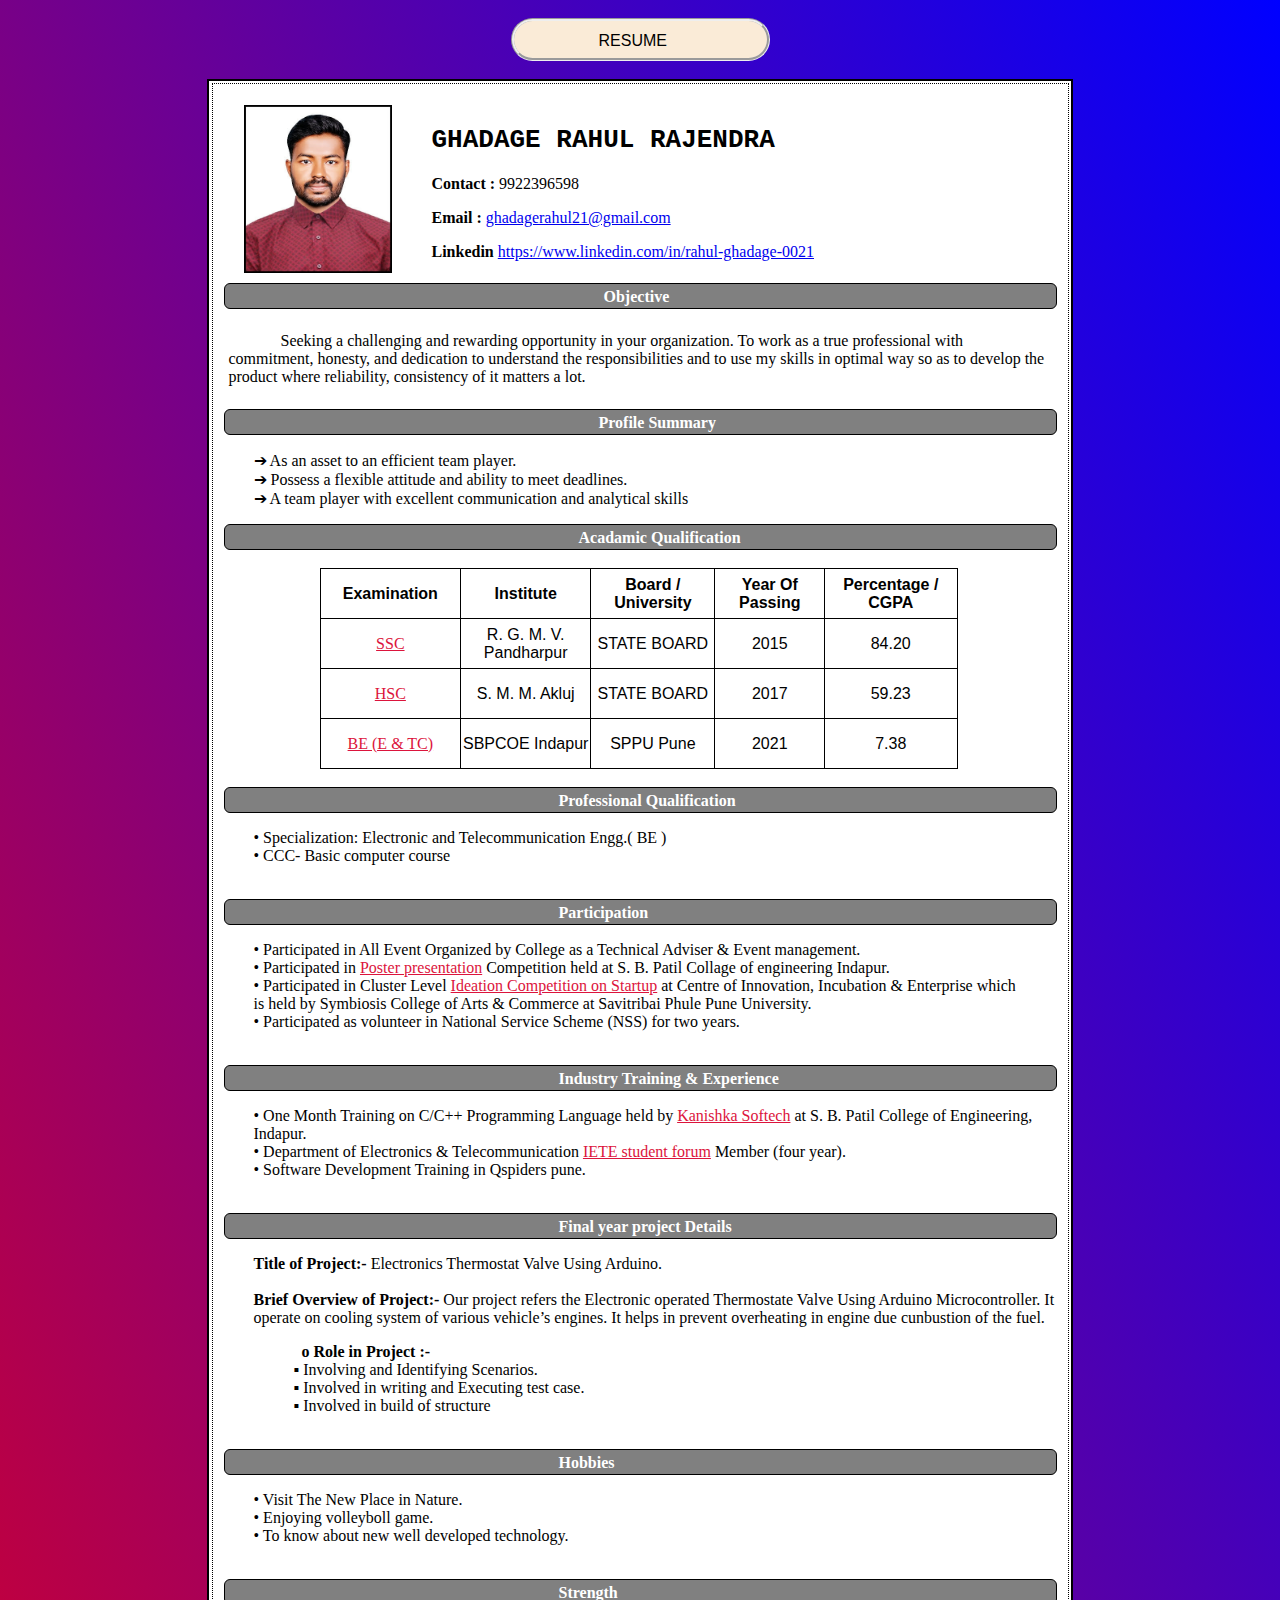
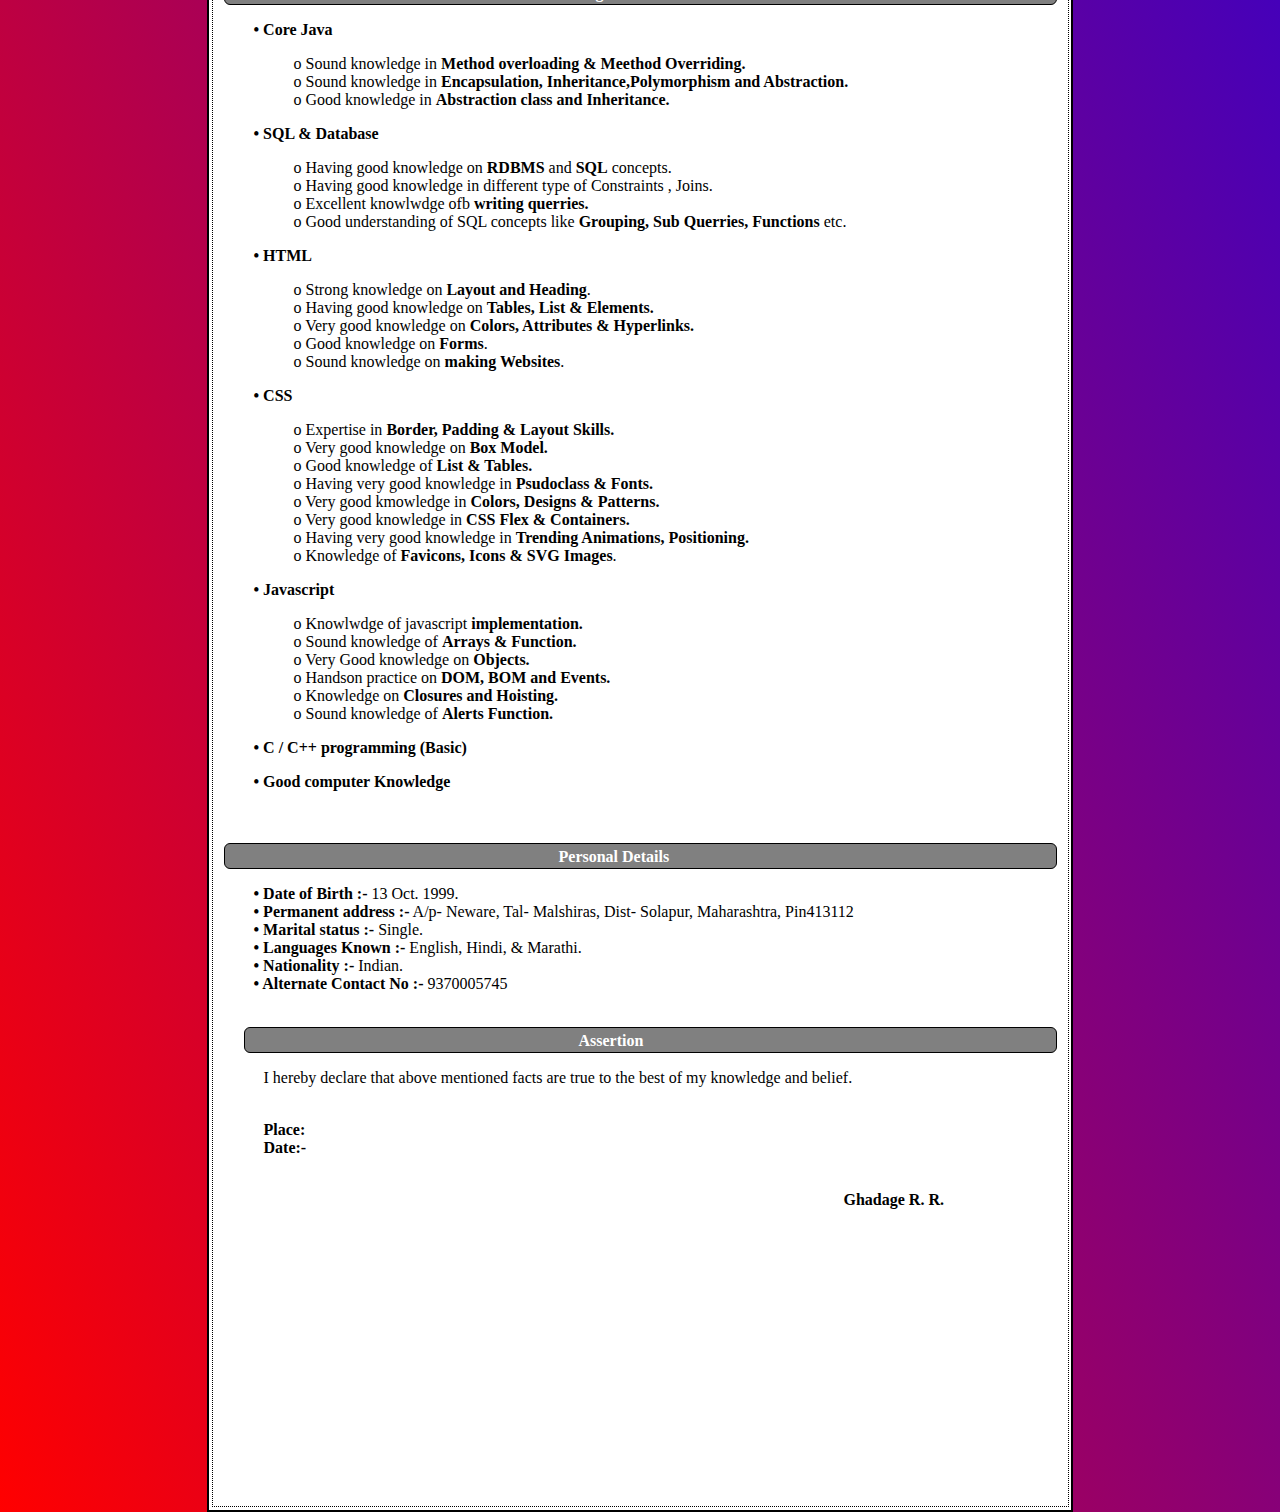
<file: index.html>
<!DOCTYPE html>
<html lang="en">

<head>
    <meta charset="UTF-8">
    <meta http-equiv="X-UA-Compatible" content="IE=edge">
    <meta name="viewport" content="width=device-width, initial-scale=1.0">
    <title>My Profile</title>
    <link rel="stylesheet" href="resume.css">
</head>

<body> <br>
    <div class="topic">
        <b style="font-weight: 300; font-family:'Gill Sans', 'Gill Sans MT', Calibri, 'Trebuchet MS', sans-serif;"> RESUME</b>
    </div> <br>
    <div id="outerborder">
        <div class="box">
            <div id="head">
                <div id="hinfo1">
                    <img src="./IMG/Rahul photo.jpg" height="166PX" width="146PX" alt="">
                </div>
                <div id="hinfo2">
                    <h2> <b id="name"> GHADAGE RAHUL RAJENDRA </b></h2>
                    <p><b>Contact :</b> 9922396598</p>
                    <p><b>Email : </b> <a href="https://mail.google.com/mail/u/1/#inbox?compose=DmwnWrRttWPVzJSVjWNCjtnnvWqzrPXNntDLxPmlQNnkkdnjZHjGLCtKDstHkfZtkqTTBVCvQVHl" style="font-family: Georgia, 'Times New Roman', Times, serif;">
                            ghadagerahul21@gmail.com </a> </p>
                    <p> <b> Linkedin </b> <a href="https://www.linkedin.com/in/rahul-ghadage-0021"> https://www.linkedin.com/in/rahul-ghadage-0021 </a> </p>
                </div>
            </div>

            <div class="objective">
                <div id="objhead"> <b style="color: white; margin-left: 375px;"> Objective</b> </div> <br>
                <p style="margin: 5px;"> &nbsp;&nbsp;&nbsp;&nbsp;&nbsp;&nbsp;&nbsp;&nbsp;&nbsp;&nbsp;&nbsp;&nbsp;
                    Seeking a
                    challenging and rewarding opportunity in your organization. To work as a true
                    professional with commitment, honesty, and dedication to understand the responsibilities and to use
                    my
                    skills in optimal way so as to develop the product where reliability, consistency of it matters a
                    lot.
                </p>
            </div> <br>

            <div id="psummary">
                <div id="objhead">
                    <b style="color: white; margin-left: 370px;"> Profile Summary </b>
                </div>
                <p style="margin-left: 30px;">
                    ➔ As an asset to an efficient team player. <br>
                    ➔ Possess a flexible attitude and ability to meet deadlines. <br>
                    ➔ A team player with excellent communication and analytical skills <br>
                </p>
            </div>


            <div class="objective">
                <div id="objhead"> <b style="color: white; margin-left: 350px;"> Acadamic Qualification</b> </div> <br>
                <table>
                    <tr>
                        <th> Examination</th>
                        <th> Institute</th>
                        <th> Board / University</th>
                        <th>Year Of Passing </th>
                        <th> Percentage / CGPA</th>
                    </tr>
                    <tr>
                        <td> <a href="./ssc.html" class="text" target="_blank"> SSC</a></td>
                        <td> R. G. M. V. Pandharpur </td>
                        <td> STATE BOARD </td>
                        <td> 2015</td>
                        <td> 84.20</td>
                    </tr>
                    <tr>
                        <td> <a href="./hsc.html" class="text" target="_blank"> HSC</a></td>
                        <td> S. M. M. Akluj</td>
                        <td> STATE BOARD</td>
                        <td> 2017 </td>
                        <td>59.23 </td>
                    </tr>
                    <tr>
                        <td> <a href="./be.html" class="text" target="_blank">BE (E & TC)</a></td>
                        <td> SBPCOE Indapur</td>
                        <td> SPPU Pune</td>
                        <td>2021 </td>
                        <td>7.38 </td>
                    </tr>
                </table>
            </div> <br>

            <div class="objective">
                <div id="objhead"> <b style="color: white; margin-left: 330px;"> Professional Qualification </b> </div>
                <p style="margin-left: 30px;">
                    • Specialization: Electronic and Telecommunication Engg.( BE ) <br>
                    • CCC- Basic computer course
                </p>
            </div> <br>

            <div class="objective">
                <div id="objhead"> <b style="color: white; margin-left: 330px;"> Participation </b> </div>
                <p style="margin-left: 30px;">
                    • Participated in All Event Organized by College as a Technical Adviser & Event
                    management. <br>
                    • Participated in <a href="./posterp.html" target="_blank" class="text">Poster presentation</a>
                    Competition held
                    at S. B. Patil Collage of engineering
                    Indapur. <br>
                    • Participated in Cluster Level <a href="./resentation.html" class="text" target="_blank">Ideation
                        Competition on
                        Startup</a> at Centre of Innovation,
                    Incubation & Enterprise which <br> is held by Symbiosis College of Arts & Commerce at
                    Savitribai Phule Pune University. <br>
                    • Participated as volunteer in National Service Scheme (NSS) for two years.
                </p>
            </div> <br>

            <div class="objective">
                <div id="objhead"> <b style="color: white; margin-left: 330px;"> Industry Training & Experience </b>
                </div>
                <p style="margin-left: 30px;">
                    • One Month Training on C/C++ Programming Language held by <a href="./ctraining.html" class="text"
                        target="_blank">Kanishka Softech</a> at S. B. Patil College of
                    Engineering, Indapur. <br>
                    • Department of Electronics & Telecommunication <a href="./iete.html" class="text"
                        target="_blank">IETE student
                        forum</a> Member (four year). <br>
                    • Software Development Training in Qspiders pune. <br>
                </p>
            </div> <br>


            <div class="objective">
                <div id="objhead"> <b style="color: white; margin-left: 330px;"> Final year project Details </b> </div>
                <p style="margin-left: 30px;">
                    <b> Title of Project:-</b> Electronics Thermostat Valve Using Arduino. <br><br>
                    <b> Brief Overview of Project:-</b> Our project refers the Electronic operated Thermostate
                    Valve Using Arduino Microcontroller. It operate on cooling system of various vehicle’s
                    engines. It helps in prevent overheating in engine due cunbustion of the fuel. <br>
                <p style="margin-left: 70px;"> <b> &nbsp; o Role in Project :-</b> <br>
                    ▪ Involving and Identifying Scenarios. <br>
                    ▪ Involved in writing and Executing test case. <br>
                    ▪ Involved in build of structure</p>
                </p>
            </div> <br>

            <div class="objective">
                <div id="objhead"> <b style="color: white; margin-left: 330px;"> Hobbies </b> </div>
                <p style="margin-left: 30px;">
                    • Visit The New Place in Nature. <br>
                    • Enjoying volleyboll game. <br>
                    • To know about new well developed technology. <br>
                </p>
            </div> <br>


            <div class="objective">
                <div id="objhead"> <b style="color: white; margin-left: 330px;">Strength </b> </div>
                <p style="margin-left: 30px;">
                    <b> • Core Java </b>
                <p style="margin-left: 70px;"> o Sound knowledge in <b> Method overloading & Meethod Overriding.</b>
                    <br>
                    o Sound knowledge in <b> Encapsulation, Inheritance,Polymorphism and Abstraction.</b> <br>
                    o Good knowledge in <b> Abstraction class and Inheritance.</b>
                </p>
                </p>

                <p style="margin-left: 30px;">
                    <b> • SQL & Database </b>
                <p style="margin-left: 70px;"> o Having good knowledge on <b>RDBMS</b> and <b>SQL</b> concepts. <br>
                    o Having good knowledge in different type of <b></b>Constraints , Joins.</b> <br>
                    o Excellent knowlwdge ofb <b> writing querries.</b> <br>
                    o Good understanding of SQL concepts like <b>Grouping, Sub Querries, Functions</b> etc.</p>
                </p>

                <p style="margin-left: 30px;">
                    <b> • HTML </b>
                <p style="margin-left: 70px;"> o Strong knowledge on <b>Layout and Heading</b>. <br>
                    o Having good knowledge on <b>Tables, List & Elements.</b> <br>
                    o Very good knowledge on <b>Colors, Attributes & Hyperlinks.</b> <br>
                    o Good knowledge on <b>Forms</b>. <br>
                    o Sound knowledge on <b>making Websites</b>.</p>
                </p>

                <p style="margin-left: 30px;">
                    <b> • CSS </b>
                <p style="margin-left: 70px;"> o Expertise in <b>Border, Padding & Layout Skills.</b> <br>
                    o Very good knowledge on <b>Box Model.</b> <br>
                    o Good knowledge of <b>List & Tables.</b> <br>
                    o Having very good knowledge in <b>Psudoclass & Fonts.</b> <br>
                    o Very good kmowledge in <b>Colors, Designs & Patterns.</b> <br>
                    o Very good knowledge in <b>CSS Flex & Containers.</b> <br>
                    o Having very good knowledge in <b>Trending Animations, Positioning.</b> <br>
                    o Knowledge of <b>Favicons, Icons & SVG Images</b>.</p>
                </p>

                <p style="margin-left: 30px;">
                    <b> • Javascript </b>
                <p style="margin-left: 70px;"> o Knowlwdge of javascript <b>implementation.</b> <br>
                    o Sound knowledge of <b>Arrays & Function.</b> <br>
                    o Very Good knowledge on <b>Objects.</b> <br>
                    o Handson practice on <b>DOM, BOM and Events.</b> <br>
                    o Knowledge on <b>Closures and Hoisting.</b> <br>
                    o Sound knowledge of <b>Alerts Function.</b>
                </p>
                <p style="margin-left: 30px;">
                    <b>• C / C++ programming (Basic)</b>
                </p>
                <p style="margin-left: 30px;">
                    <b> • Good computer Knowledge </b>
                </p> <br>
            </div> <br>

            <div class="objective">
                <div id="objhead"> <b style="color: white; margin-left: 330px;"> Personal Details </b> </div>
                <p style="margin-left: 30px;">
                    <b> • Date of Birth :-</b> 13 Oct. 1999. <br>
                    <b> • Permanent address :-</b> A/p- Neware, Tal- Malshiras, Dist- Solapur, Maharashtra, Pin413112
                    <br>
                    <b> • Marital status :-</b> Single. <br>
                    <b> • Languages Known :-</b> English, Hindi, & Marathi. <br>
                    <b> • Nationality :-</b> Indian. <br>
                    <b> • Alternate Contact No :-</b> 9370005745 <br>
                </p>
            </div> <br>


            <div class="objective" style="margin-left: 20px;">
                <div id="objhead"> <b style="color: white; margin-left: 330px;"> Assertion </b> </div>
                <p style="margin-left: 30px;">
                <p style="margin-left: 20px;"> I hereby declare that above mentioned facts are true to the best of my knowledge and belief.</p>
                <br>
                <b style="margin-left: 20px;"> Place:</b> <br>
                <b style="margin-left: 20px;"> Date:-</b><br>
                </p> <br>
                <div id="sign">
                    <b> Ghadage R. R.</b>
                </div>
            </div> <br>


        </div>
    </div>

</body>

</html>
</file>
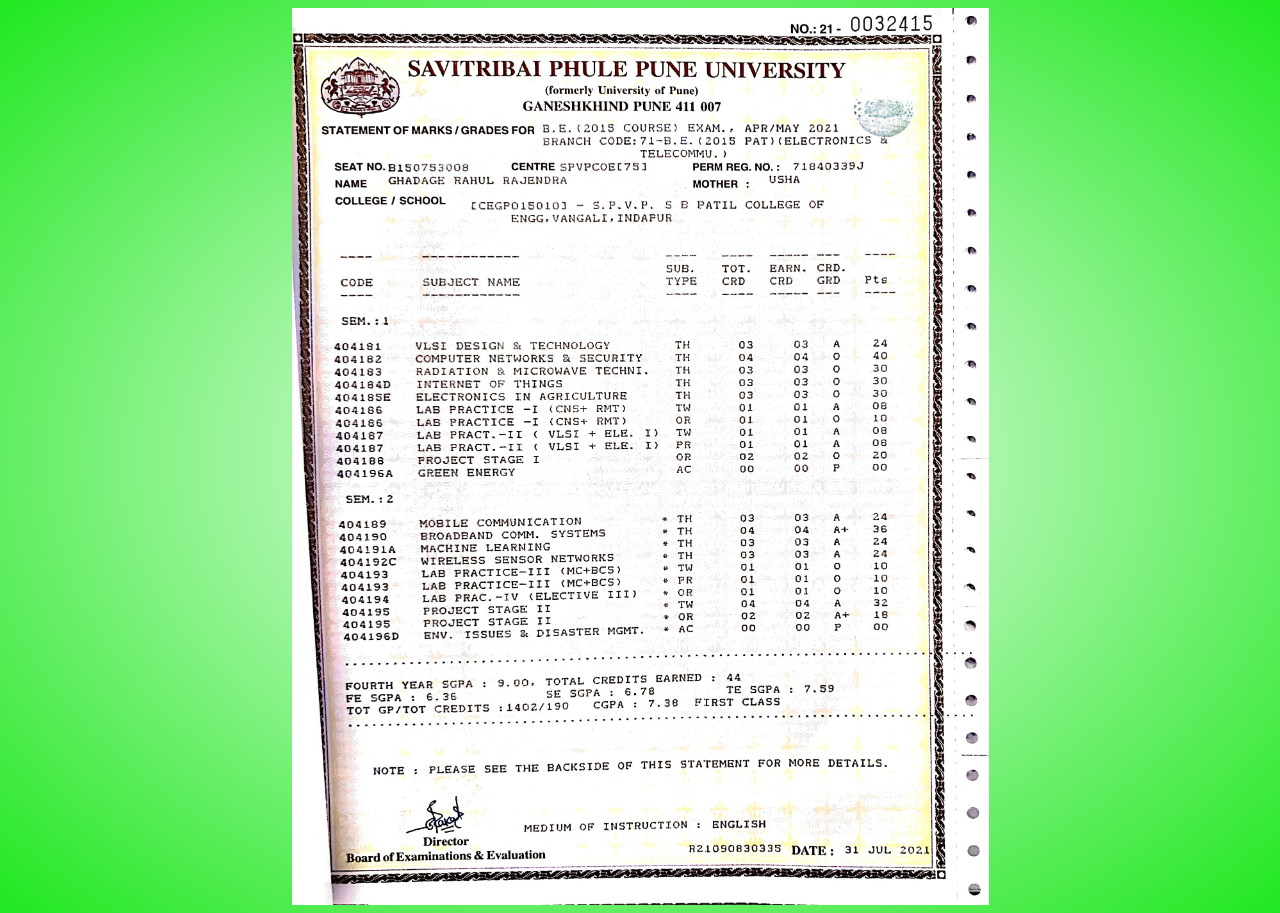
<file: be.html>
<!DOCTYPE html>
<html lang="en">

<head>
    <meta charset="UTF-8">
    <meta http-equiv="X-UA-Compatible" content="IE=edge">
    <meta name="viewport" content="width=device-width, initial-scale=1.0">
    <title> BE Document</title>
    <style>
        body {
            background: radial-gradient( white, rgb(32, 231, 32));
        }

        .be {
            height: 897px;
            width: 697px;
            margin: auto;
        }

        img {
            height: 897px;
            width: 697px;
            margin: auto;
        }
    </style>
</head>

<body>
    <div class="be">
        <img src="./IMG/DOCUMENTS IMAGES/BE MARKSHEET .jpg" alt=" image is not available ">
    </div>

</body>

</html>
</file>
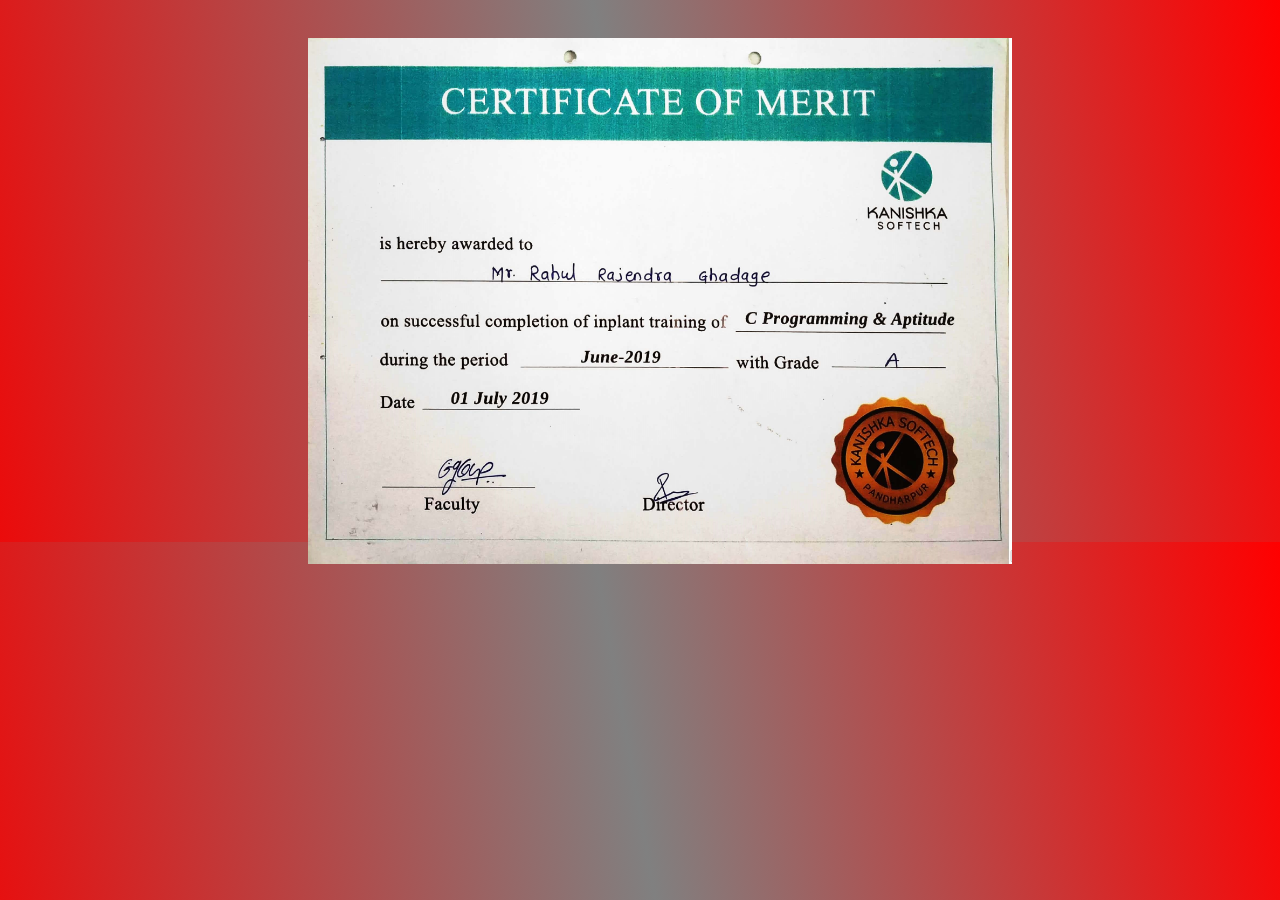
<file: ctraining.html>
<!DOCTYPE html>
<html lang="en">

<head>
    <meta charset="UTF-8">
    <meta http-equiv="X-UA-Compatible" content="IE=edge">
    <meta name="viewport" content="width=device-width, initial-scale=1.0">
    <title>certificate Document</title>
    <style>
        body {
            background: linear-gradient(80deg, rgb(235, 11, 11), grey, red);
            background-size: cover;
        }

        .pp {
            height: 526px;
            width: auto;
            margin-left: 300px;
        }

        img {
            height: 526px;
            width: auto;
            margin-top: 30px;
        }
    </style>
</head>

<body>
    <div class="pp">
        <img src="./IMG/CERTIFICATES/c intern certification.jpg" alt="image not available">
    </div>

</body>

</html>
</file>
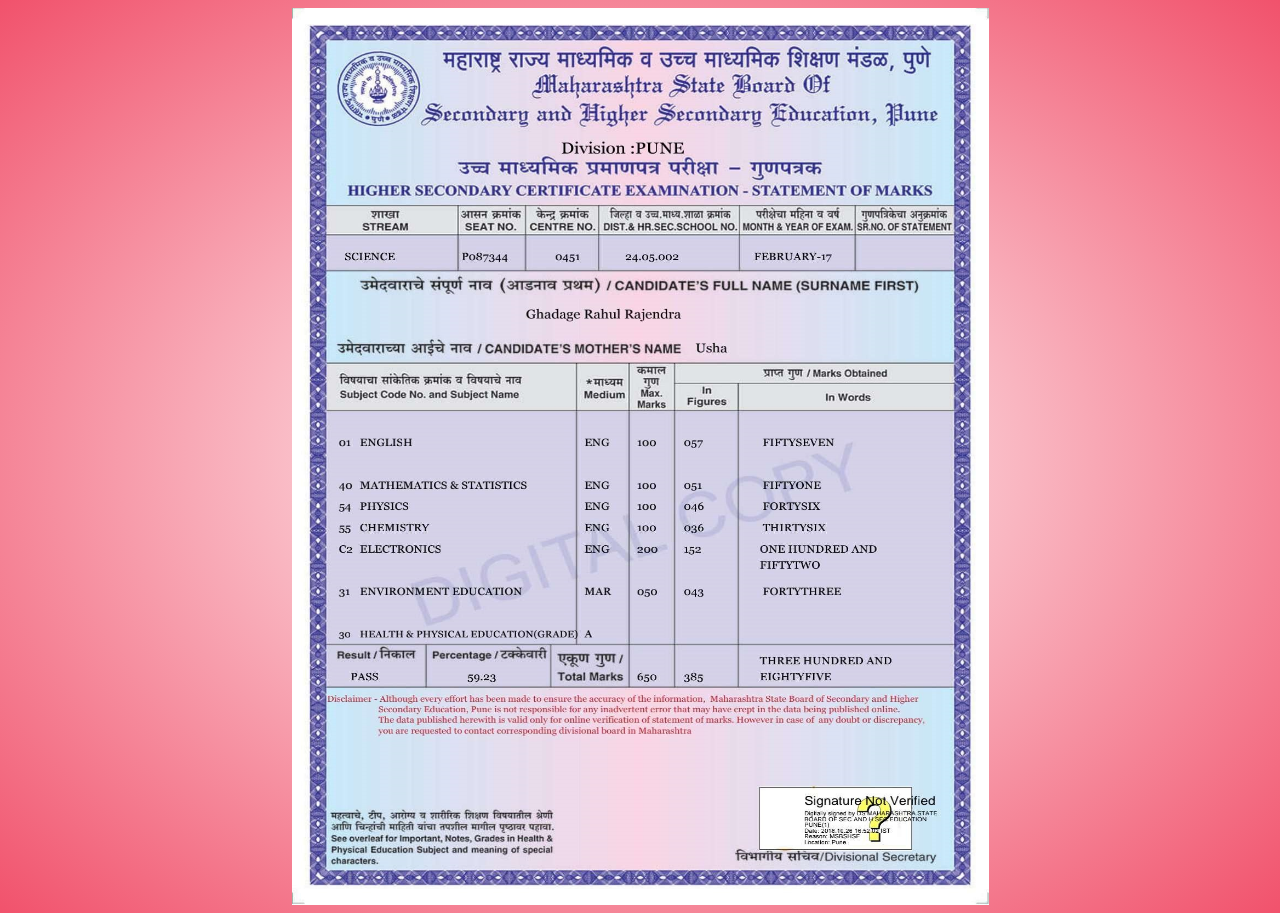
<file: hsc.html>
<!DOCTYPE html>
<html lang="en">
<head>
    <meta charset="UTF-8">
    <meta http-equiv="X-UA-Compatible" content="IE=edge">
    <meta name="viewport" content="width=device-width, initial-scale=1.0">
    <title>Hsc Document</title>
    <style>
        body
        {
            background: radial-gradient(white, rgb(241, 82, 108));
        }
         .hsc {
            height: 897px;
            width: 697px;
            margin: auto;
        }

        img {
            height: 897px;
            width: 697px;
            margin: auto;
        }
    </style>
</head>
<body>
    <div class="hsc">
        <img src="./IMG/DOCUMENTS IMAGES/HSC MARKSHEET.jpg" alt=" image not available"  >
    </div>
    
</body>
</html>
</file>
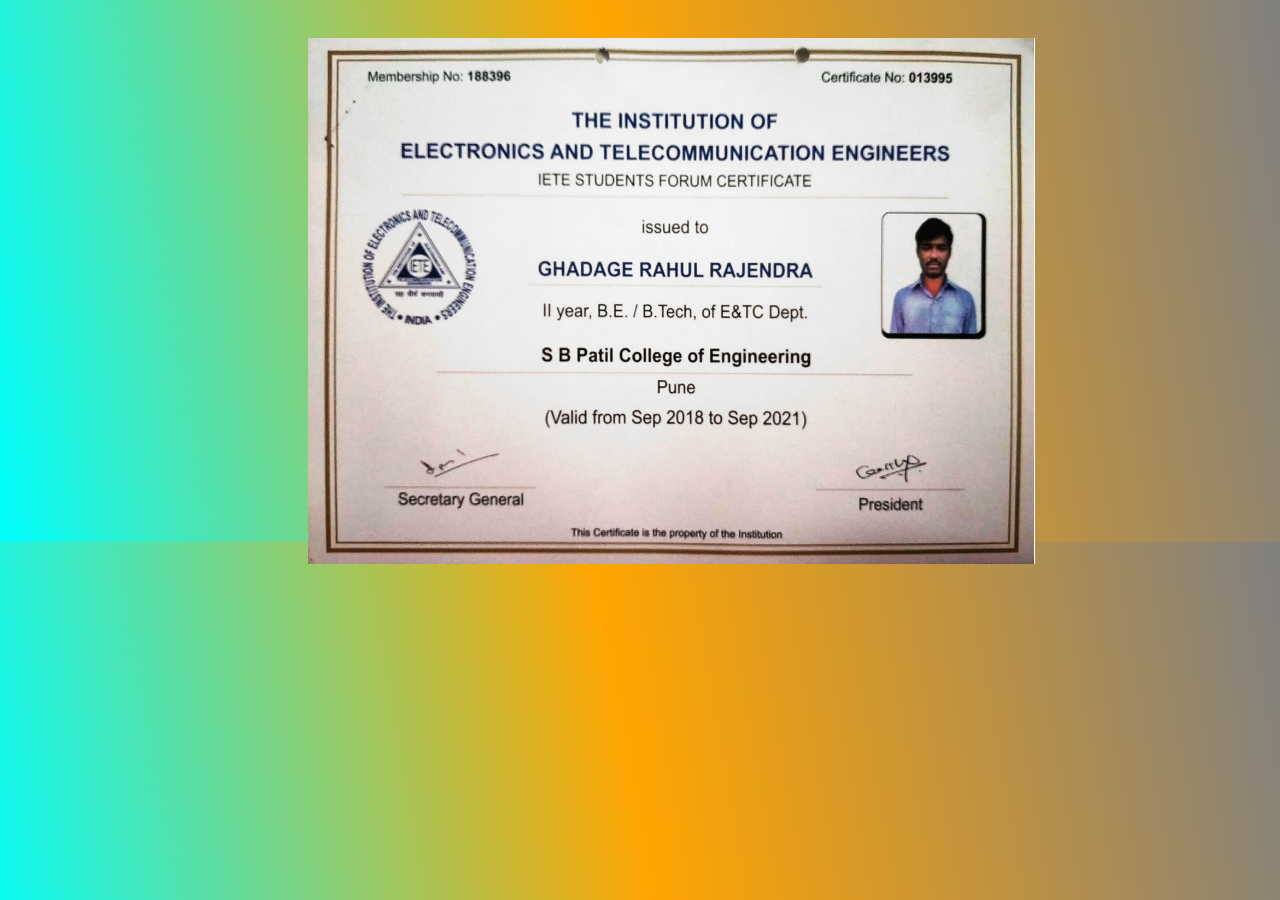
<file: iete.html>
<!DOCTYPE html>
<html lang="en">

<head>
    <meta charset="UTF-8">
    <meta http-equiv="X-UA-Compatible" content="IE=edge">
    <meta name="viewport" content="width=device-width, initial-scale=1.0">
    <title>Startup seminar Document</title>
    <style>
        body {
            background: linear-gradient(80deg, aqua, orange, grey);
            background-size: cover;
        }

        .pp {
            height: 526px;
            width: auto;
            margin-left: 300px;
        }

        img {
            height: 526px;
            width: auto;
            margin-top: 30px;
        }
    </style>
</head>

<body>
    <div class="pp">
        <img src="./IMG/CERTIFICATES/IETE FORUM CERTIFICATION.jpg" alt="image not available">
    </div>

</body>

</html>
</file>
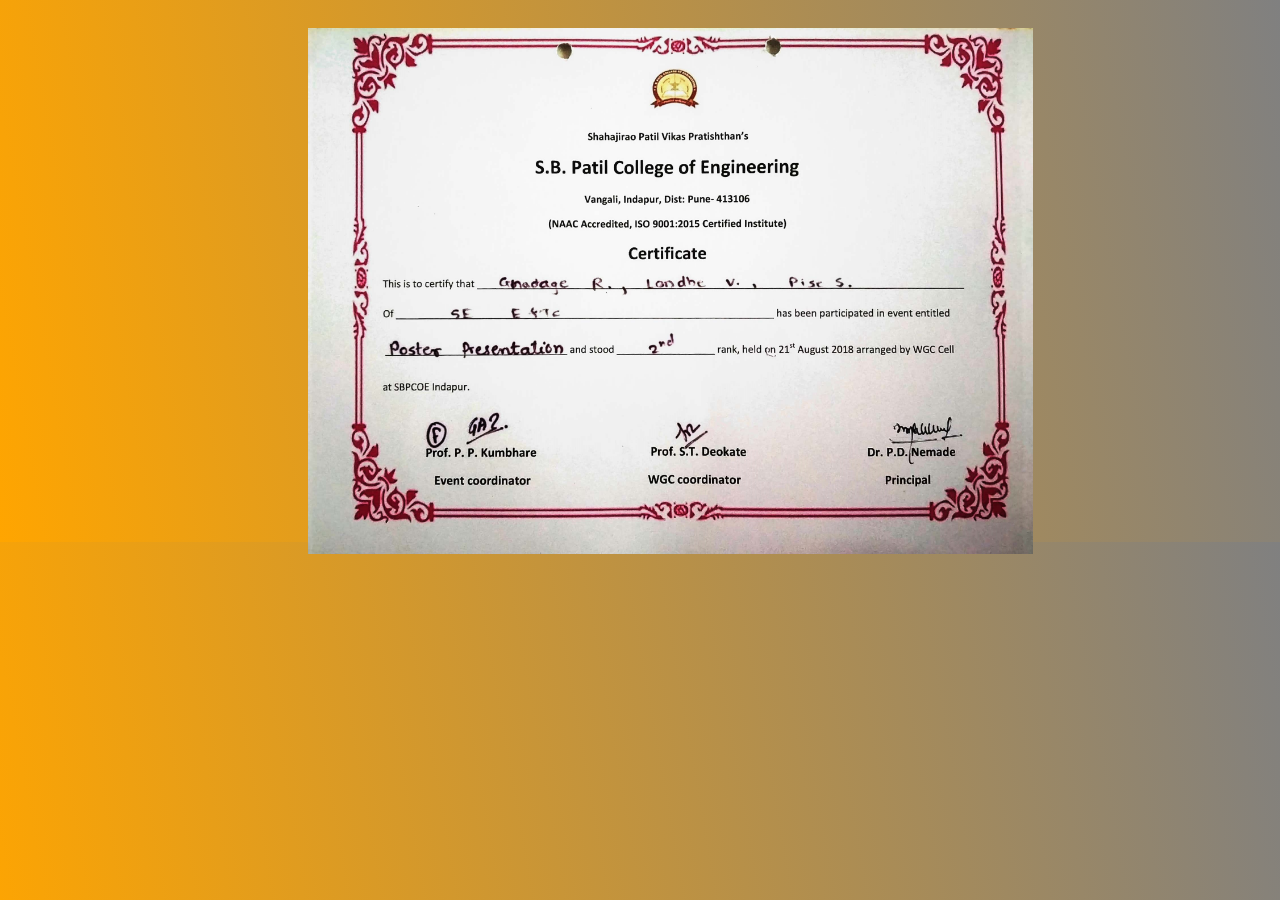
<file: posterp.html>
<!DOCTYPE html>
<html lang="en">

<head>
    <meta charset="UTF-8">
    <meta http-equiv="X-UA-Compatible" content="IE=edge">
    <meta name="viewport" content="width=device-width, initial-scale=1.0">
    <title>certificate Document</title>
    <style>
        body {
            background: linear-gradient(80deg, orange, grey);
            background-size: cover;
        }

        .pp {
            height: 526px;
            width: auto;
         margin-left: 300px;
        }

        img {
            height: 526px;
            width: auto;
           margin-top: 20px;
        }
    </style>
</head>

<body>
    <div class="pp">
        <img src="./IMG/CERTIFICATES/poster presentation certification.jpg" alt="image not available">
    </div>

</body>

</html>
</file>
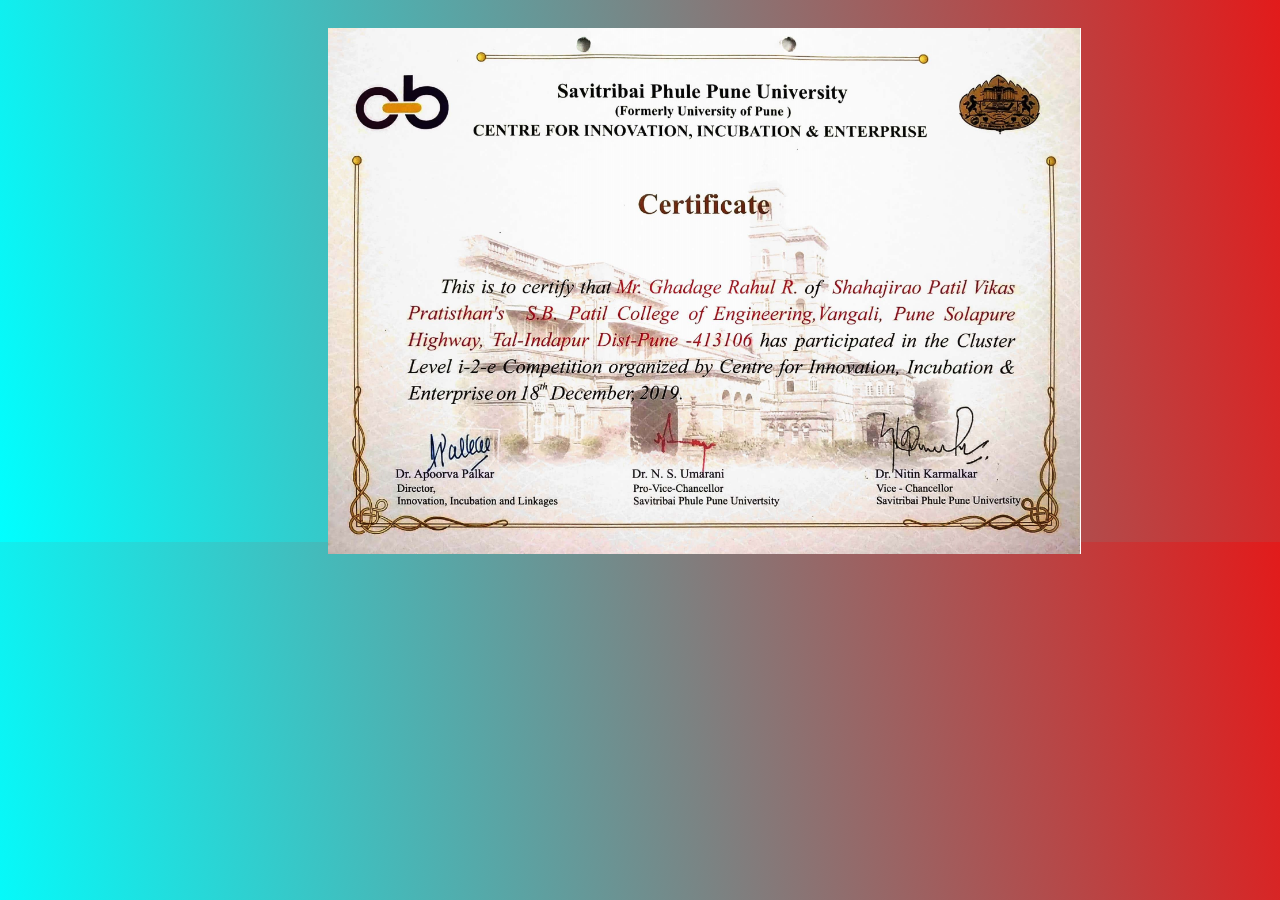
<file: resentation.html>
<!DOCTYPE html>
<html lang="en">

<head>
    <meta charset="UTF-8">
    <meta http-equiv="X-UA-Compatible" content="IE=edge">
    <meta name="viewport" content="width=device-width, initial-scale=1.0">
    <title>Presentation  Document</title>
    <style>
        body {
            background: linear-gradient(80deg, aqua, rgb(226, 27, 27));
            background-size: cover;
        }

        .pp {
            height: 526px;
            width: auto;
         margin-left: 300px;
        }

        img {
            height: 526px;
             width: auto;
            margin: 20px;
        }
    </style>
</head>

<body>
    <div class="pp">
        <img src="./IMG/CERTIFICATES/symbosysy college certification.jpg" alt="image not available">
    </div>

</body>

</html>
</file>
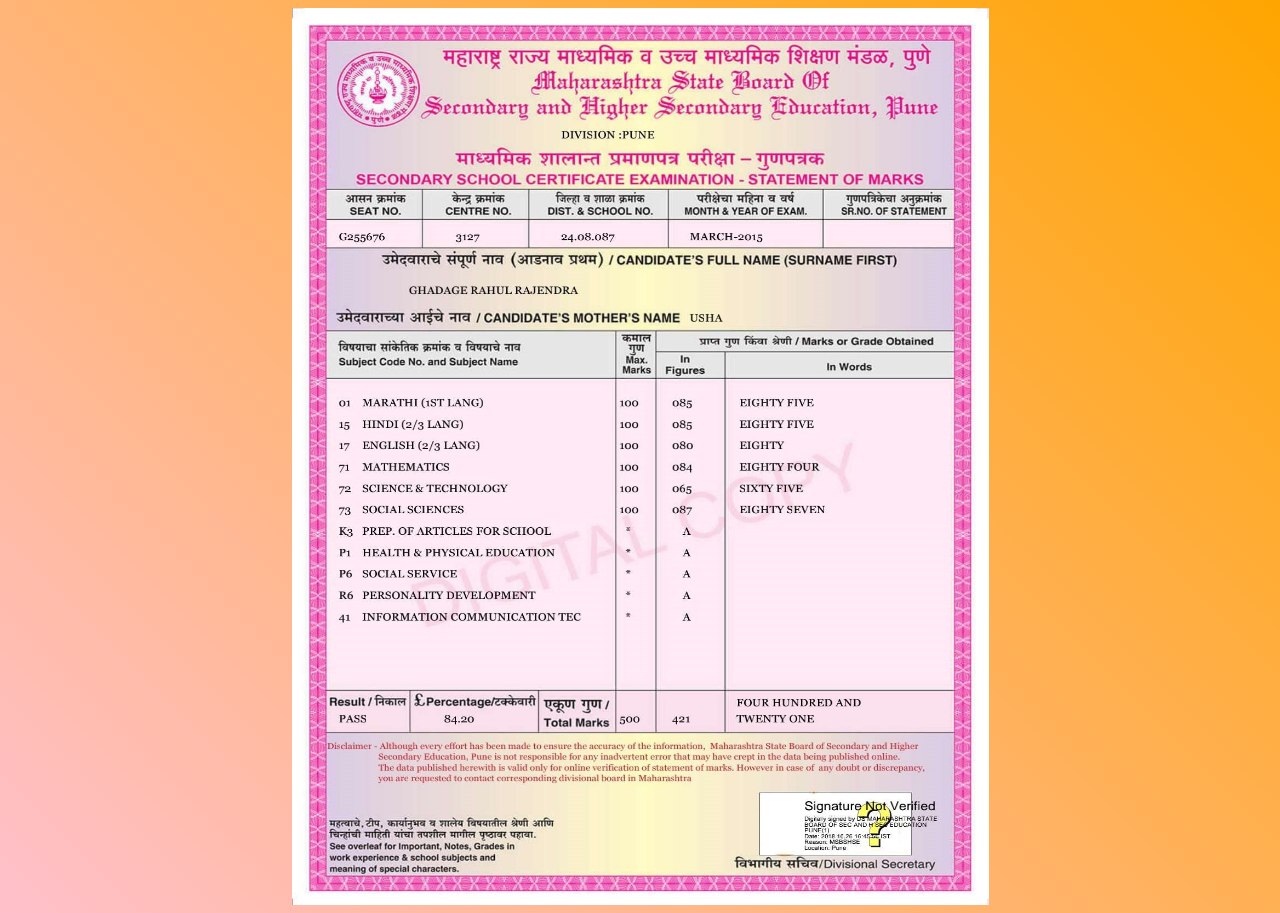
<file: ssc.html>
<!DOCTYPE html>
<html lang="en">

<head>
    <meta charset="UTF-8">
    <meta http-equiv="X-UA-Compatible" content="IE=edge">
    <meta name="viewport" content="width=device-width, initial-scale=1.0">
    <title>SSC marksheet</title>
    <style>
        body {
            background: linear-gradient(45deg, pink, orange);
        }

        .ssc {
            height: 897px;
            width: 697px;
            margin: auto;
        }

        img {
            height: 897px;
            width: 697px;
            margin: auto;
        }
        
    </style>
</head>

<body>
    <div class="ssc">
        <img src="./IMG/DOCUMENTS IMAGES/SSC MARKSHEET.jpg" alt="certificate is not available">
    </div>

</body>

</html>
</file>
<file: resume.css>
body
{
    margin: 0px;
    padding: 0px;
    background: linear-gradient(65deg, red, blue);
}
.box
{
    height: 3000px;
    width: 833px;
    border: 1px black dotted;
    padding: 11px;
   margin: auto;
   
}

#outerborder
{
    height: 3025px;
    width: 858px;
    border: 2px black solid;
    padding: 2px;
    margin: auto;
    background-color: white;
}
#head
{
    height: 188px;
   
    display: flex;
    flex-flow: row;
    flex-direction: row;
    flex-wrap: initial;
}
#name
{
    font-family:  monospace;
    font-size: 26px;
}

#hinfo1
{
    height: 166px;
    width: 146px;
   margin-top: 10px;
   margin-left: 20px;
    border: 1px solid;
}

#hinfo2
{
   
    height: 166px;
    width: 588px;
  padding-left: 10px;
  margin-top: 10px;
  margin-left: 30px;
}


#objhead
{
    height: 16px;
    background-color: gray;
    padding: 4px;
    border: 1px solid;
    border-radius: 6px;
    justify-content: center;
}
table,th,td
{
    width: 638px;
    height: 47px;
    text-align: center;
    font-family: 'Gill Sans', 'Gill Sans MT', Calibri, 'Trebuchet MS', sans-serif;
    border: 1px groove black;
    border-collapse: collapse;
    margin-left: 96px;
}

#sign
{
 margin-left: 600px;
}

.text
{
    font-family: serif;
    color: crimson;
}

.topic
{
    height: 15px;
    width: 157px;
    margin: auto;
    border: groove;
    background: antiquewhite;
    padding: 11px;
    border-radius: 41px;
    padding-left: 85px;
}
</file>
